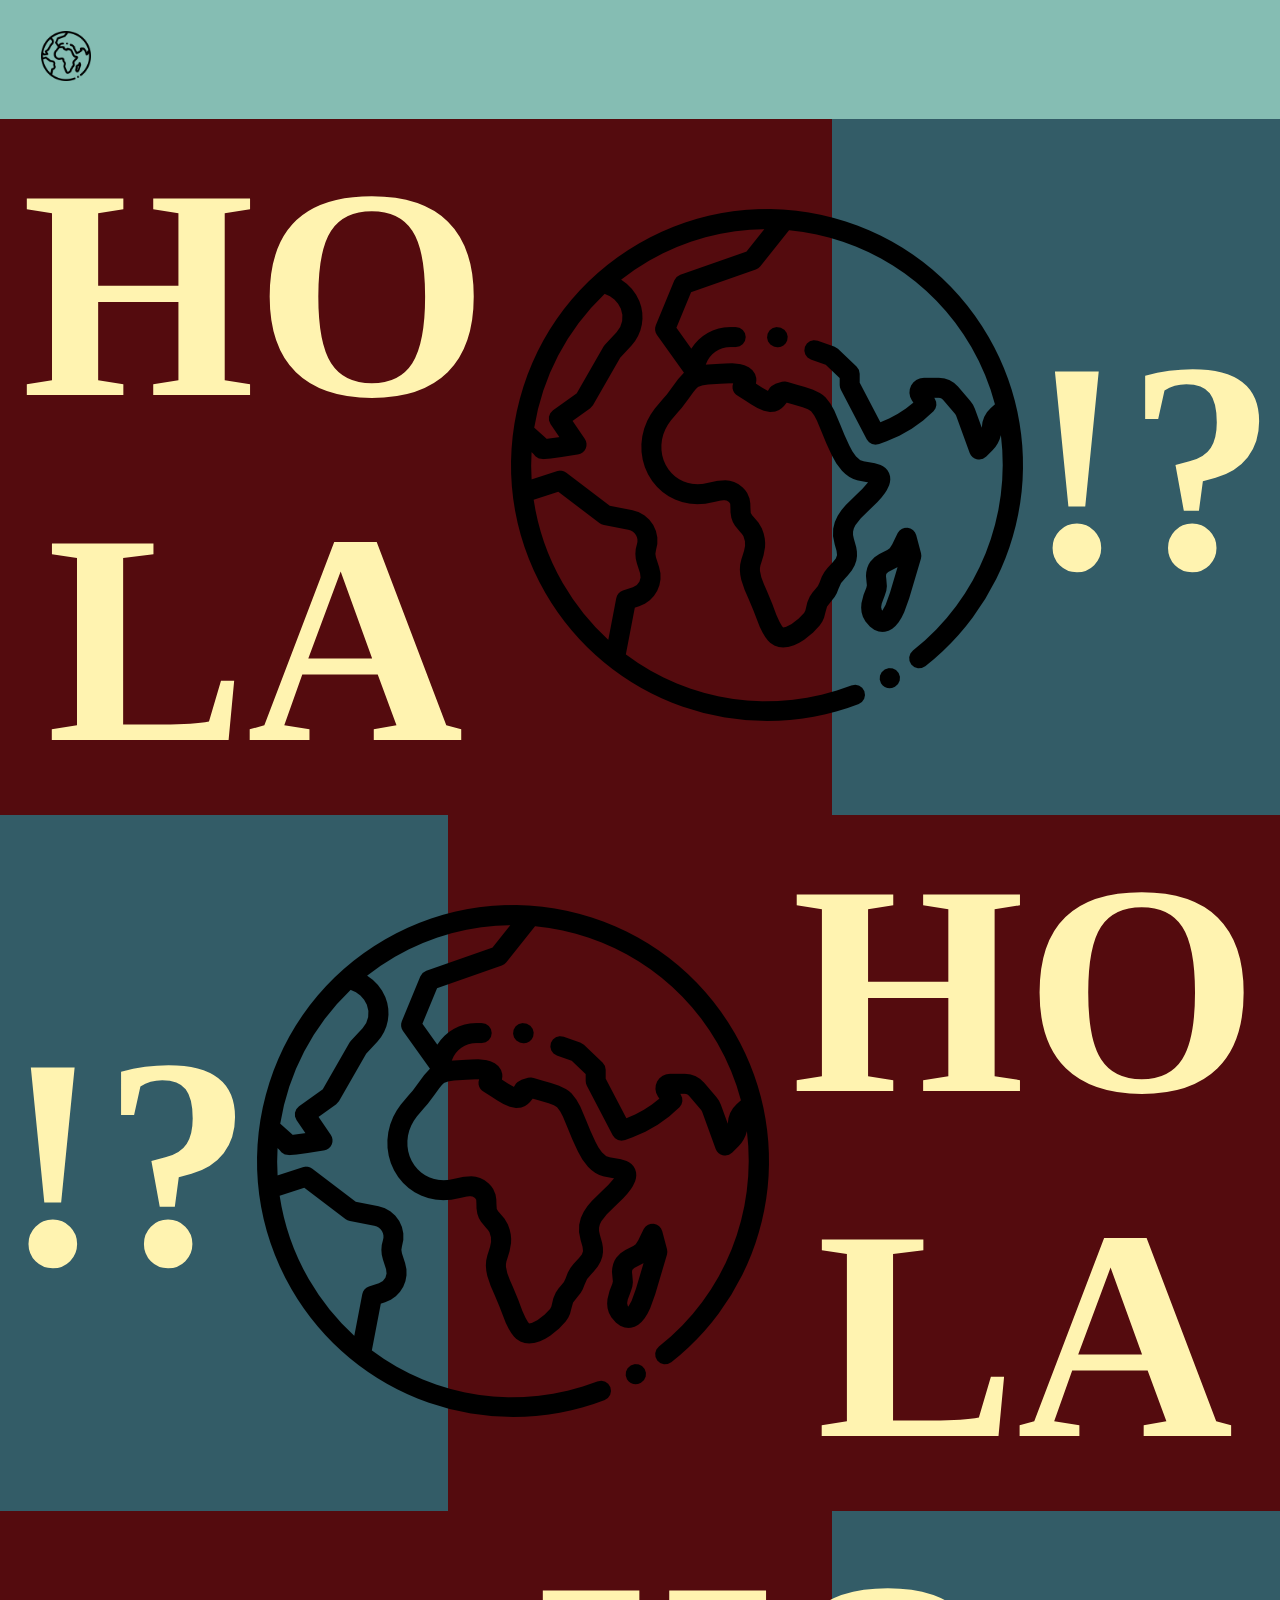
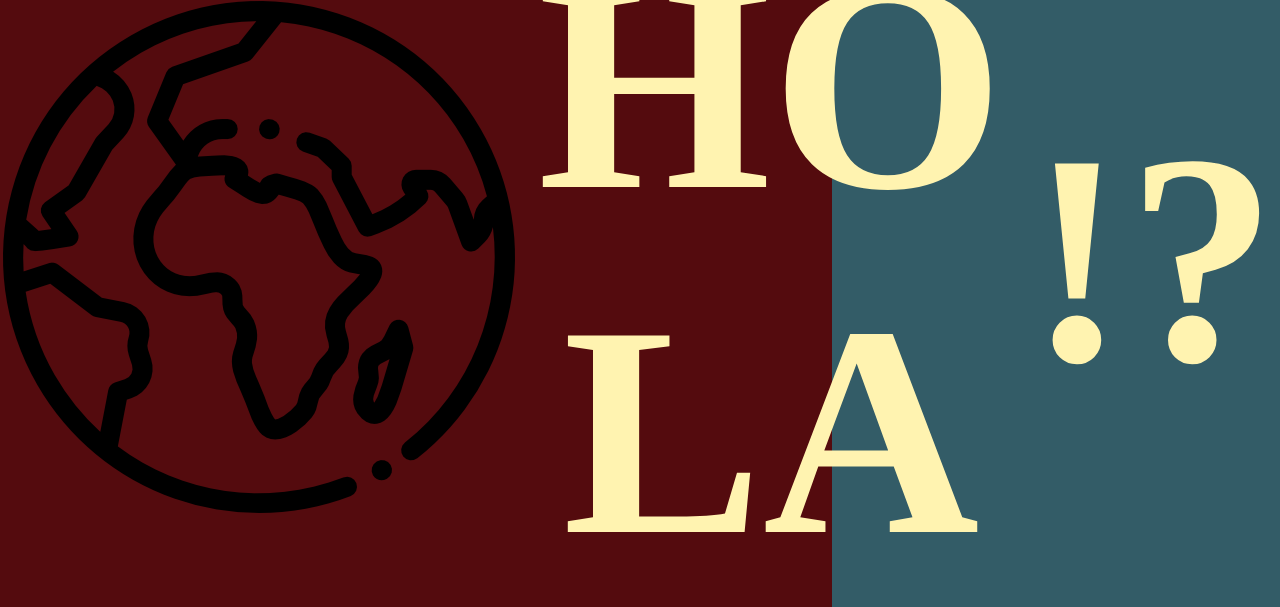
<file: index.html>
<!DOCTYPE html>
<html>
    <link rel="stylesheet" href="css/estilo1.css">
    <title>Hola Mundo!?</title>
<body>
    <div class="header">
        <header>
            <ul>
                <a href="./index.html">
                    <img src="images/planet-earth.png" width="50" height="50">
                </a> 
                           
            </ul>
        </header>        
    </div>
    <div class="estilo1">
        <table>
            <tr>
                <td>       
                    <div class="texto1" >
                        HO
                        LA
                    </div>                                                             
                </td>
                <td ROWSPAN=2>
                    <a href="paginas/hola1.html" target="_blank">
                        <img src="images/planet-earth.png">                   
                    </a>                    
                </td>
                <td>
                    <div class="texto1">
                        !?
                    </div>
                </td>
            </tr>
        </table>
    </div>
    <div class="estilo2">
        <table>
            <tr>
                <td>       
                    <div class="texto1">
                        !?
                    </div>                                                       
                </td>
                <td ROWSPAN=2>
                    <a href="paginas/hola2.php" target="_blank">
                        <img src="images/planet-earth.png">                   
                    </a>                  
                </td>
                <td>
                    <div class="texto1" >
                        HO
                        LA
                    </div>                    
                </td>
            </tr>
        </table>
    </div>
    <div class="estilo1">
        <table>
            <tr>
                <td>       
                    <a href="paginas/hola1.html" target="_blank">
                        <img src="images/planet-earth.png">                   
                    </a>                                                    
                </td>
                <td ROWSPAN=2>                        
                    <div class="texto1" >
                        HO
                        LA
                    </div>         
                </td>
                <td>
                    <div class="texto1">
                        !?
                    </div>                   
                </td>
            </tr>
        </table>
    </div>
</body>
</html>
</file>
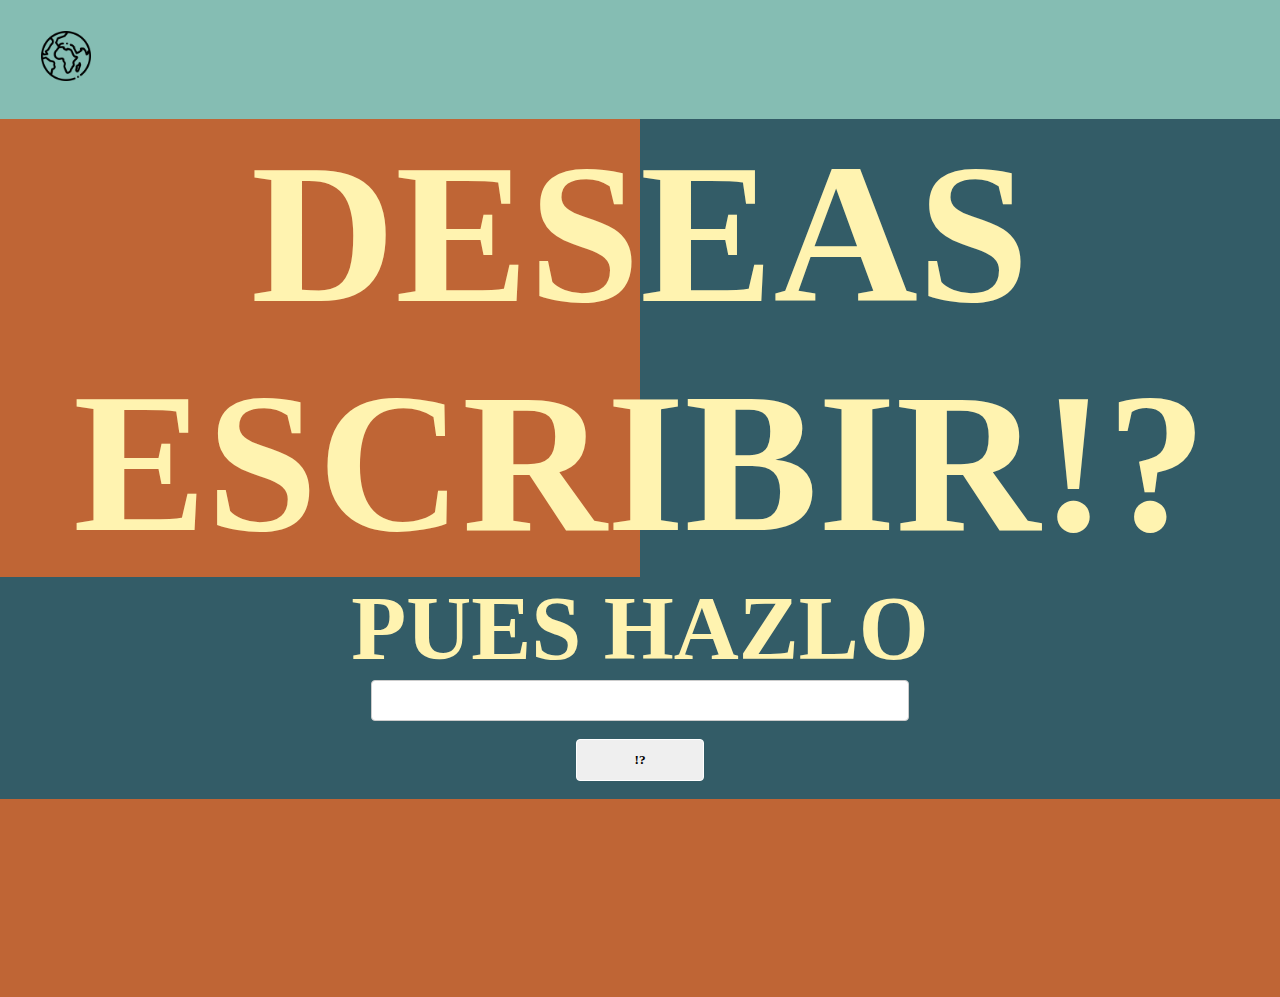
<file: paginas/hola1.html>
<!DOCTYPE html>
<html>
    <link rel="stylesheet" href="../css/estilo1.css">
    <title>Hola Mundo 1</title>
<body>
    <div class="header">
        <header>
            <ul>
                <a href="../index.html">
                    <img src="../images/planet-earth.png" width="50" height="50">
                </a>                            
            </ul>
        </header>        
    </div>
    <div class="estilo3">
        <div class="texto2" >
            DESEAS ESCRIBIR!?
        </div>
    </div>
    <div class="estilo4">
        <div class="texto3" >            
            PUES HAZLO            
        </div>
        <div class="centrar">
            <input class="estilo1Intput" type="text" id="texto1">
            <br>
            <br>
            <input type='button' onclick='mostrarTexto();'  class='estilo2Intput' value='!?'>
        </div>
        <br>        
    </div>    
    <div class="estilo5" id="respuesta">
        <script>
            let divR = document.getElementById('respuesta');
            for(let i = 0;i<=10;i++){
                let r = document.createElement("br");
                divR.appendChild(r);
            }
        </script>
    </div>
    <div class="estilo4">
        <?php echo "Recuerda no utilizar ningun framework!!"; ?>
    </div> 
    <audio id="audio1">        
        <source src="../sonidos/enelBanco.mp3" type="audio/mpeg">
        Tu navegador no soporta el audio, Que lastima!?, realmente no me importa.
    </audio>
    <script>
        function mostrarTexto() {
            let texto = document.getElementById('texto1').value;
            let divRespuesta = document.getElementById('respuesta');
            divRespuesta.textContent = '';
            const respuesta = document.createElement("div");
            respuesta.textContent = getRespuesta(texto);      
            respuesta.className = 'texto3';      
            divRespuesta.appendChild(respuesta); 
            for(let i = 0;i<=4;i++){
                let r = document.createElement("br");
                divRespuesta.appendChild(r);
            }           
        }   
        function getRespuesta(texto){
            switch(texto) {
                case 'y el dinero':
                    reproducirAudio();
                    return 'EN EL BANCO!!'
                    break;  
                case '1+1':
                    return '3'
                    break;
                default:
                    return texto
            }
        }           
        function reproducirAudio(){
            const audioElement= document.getElementById("audio1");
            audioElement.play();
        }          
    </script>    
</body>
</html>
</file>
<file: css/estilo1.css>
body {
    margin: 0;
    width: 100%;
    height: 100vh;
    background-color: #dbfeb8;
}
  
div.texto1 {
    color: #fff3b0;
    text-align: center;
    font-family: "Sans-serif";
    font-size: 300px;
    font-weight: 900;
}

div.texto2 {    
    color: #fff3b0;    
    font-family: "Sans-serif";
    font-size: 200px;
    font-weight: 900;    
    text-align: center;  
}

div.texto3 {    
    color: #fff3b0;    
    font-family: "Sans-serif";
    font-size: 90px;
    font-weight: 800;    
    text-align: center;
}

div.centrar {
    text-align: center;
}

div.estilo1{
    background: linear-gradient(to right, #540b0e 0%, #540b0e 65%, #335c67 65%, #335c67 100% );    
}

div.estilo2{
    background: linear-gradient(to right, #335c67 0%, #335c67 35%, #540b0e 35%, #540b0e 100% );    
}

div.estilo3{
    background: linear-gradient(to right, #bf6535 0%, #bf6535 50%, #335c67 50%, #335c67 100% );
}

div.estilo4{
    background-color: #335c67;
}

div.estilo5{
    background-color: #bf6535;
}

.header {
    padding: 1px;    
    background: #85bdb3;
    color: white;
    font-family: "Sans-serif";
    font-size: 30px;
}

input.estilo1Intput[type=text] {
    width: 40%;
    padding: 12px;
    border: 1px solid #ccc;
    border-radius: 4px;
    resize: vertical;    
}

input.estilo2Intput[type=button] {
    width: 10%;
    padding: 12px;
    border: 1px solid rgb(255, 255, 255);    
    border-radius: 4px;
    resize: vertical;  
    font-family: "Sans-serif";  
    font-weight: 800;  
    
}
</file>
